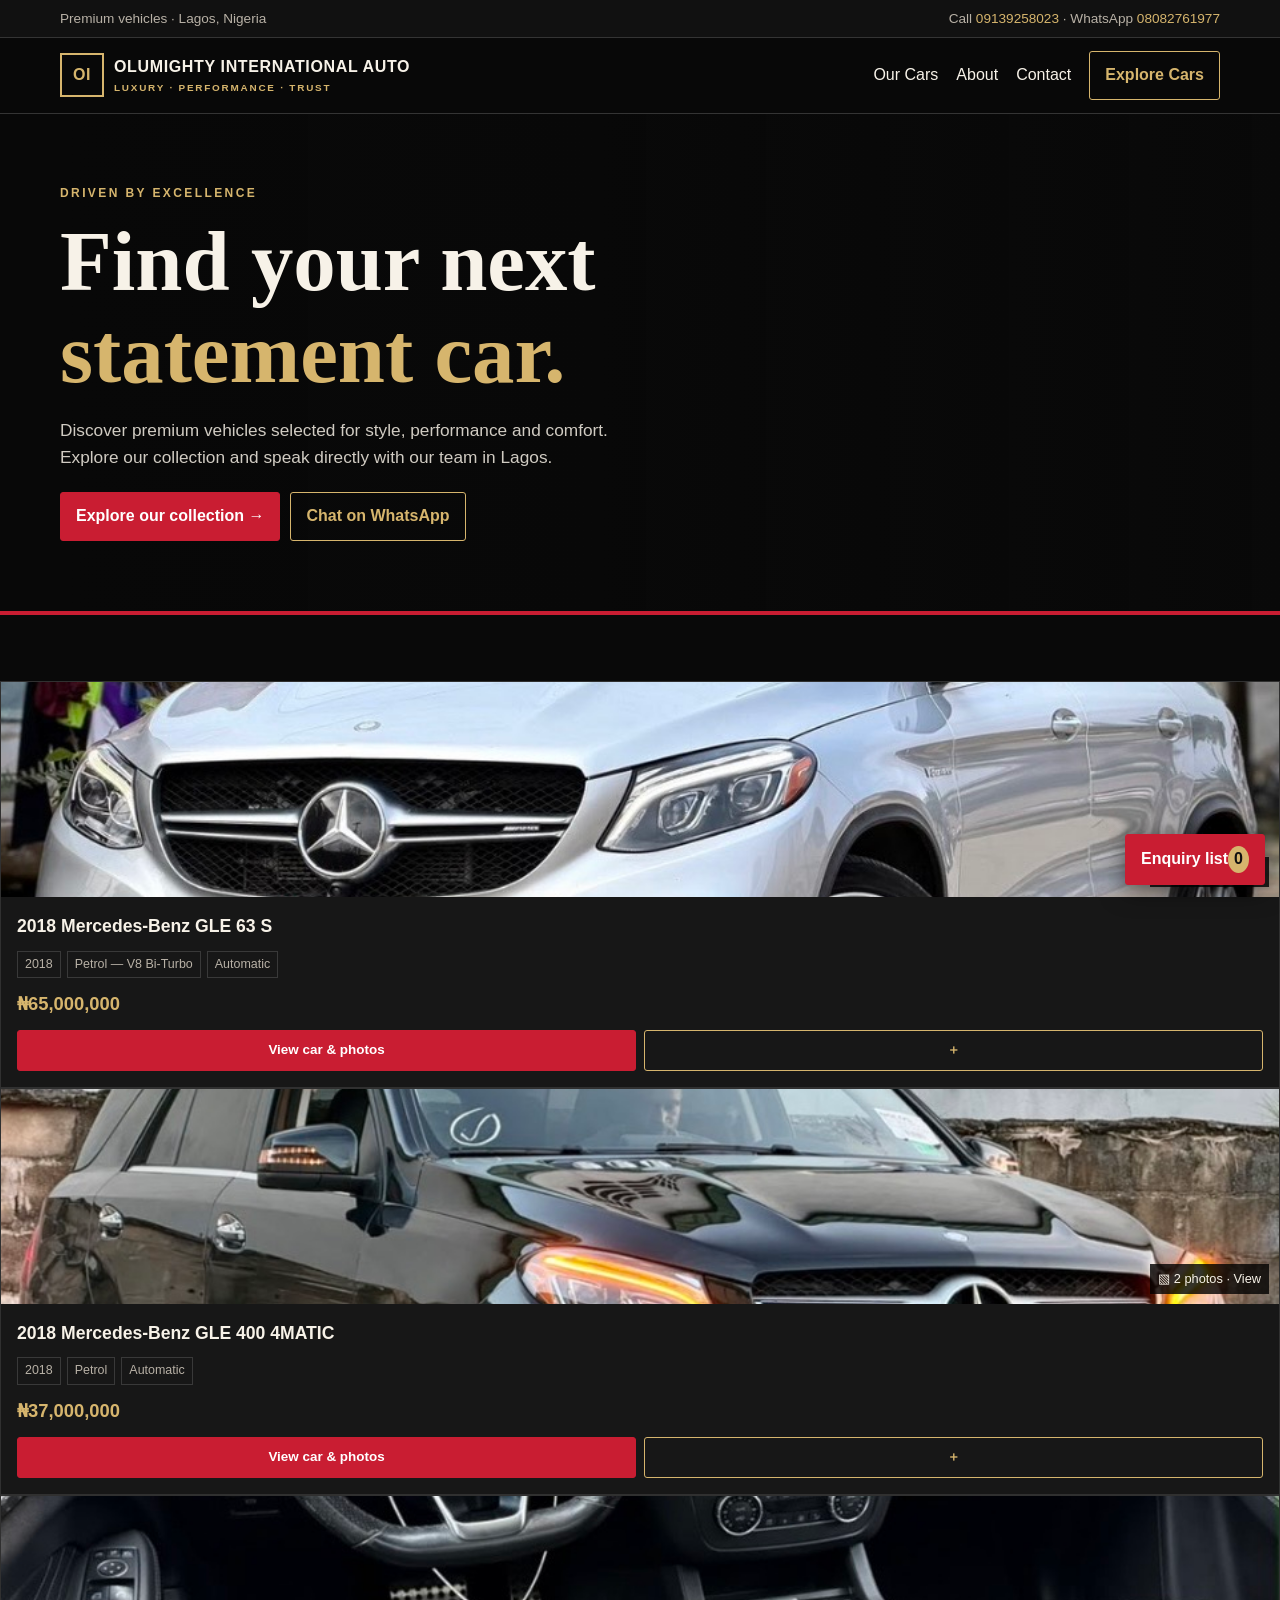
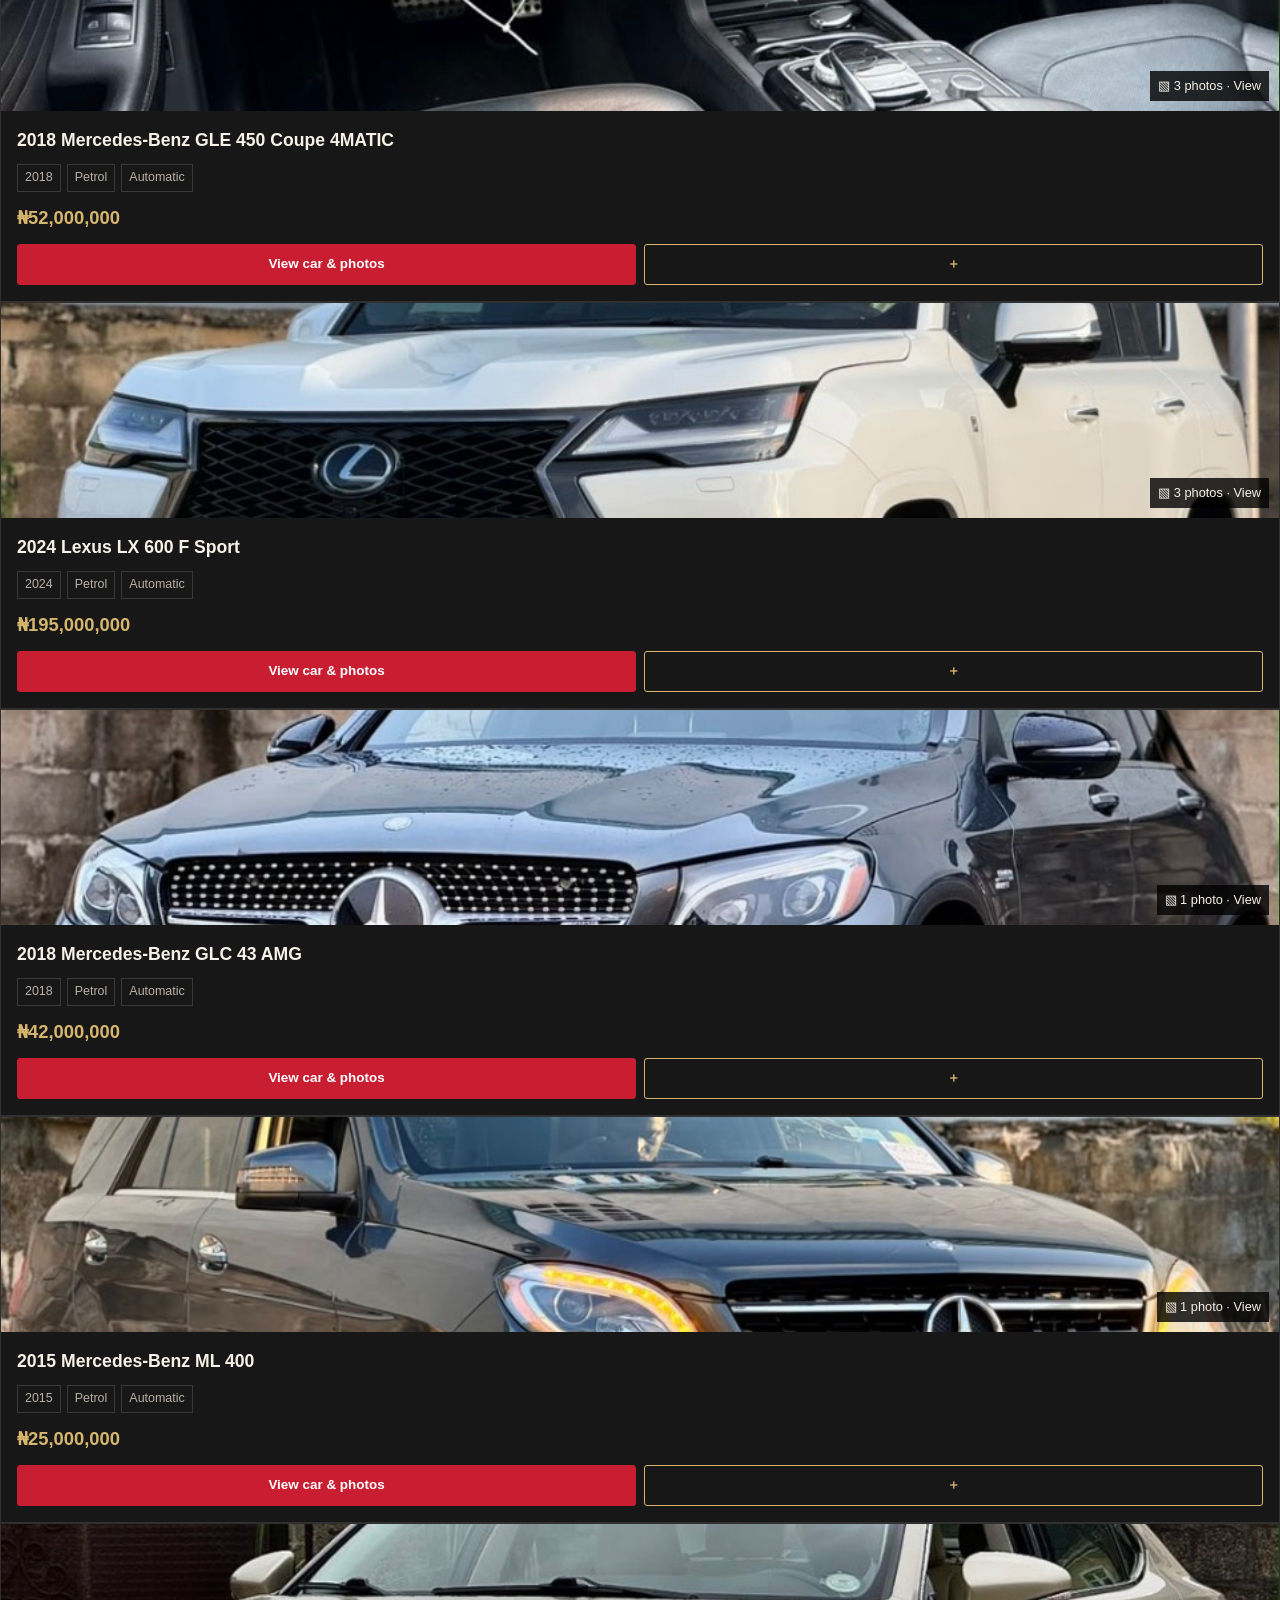
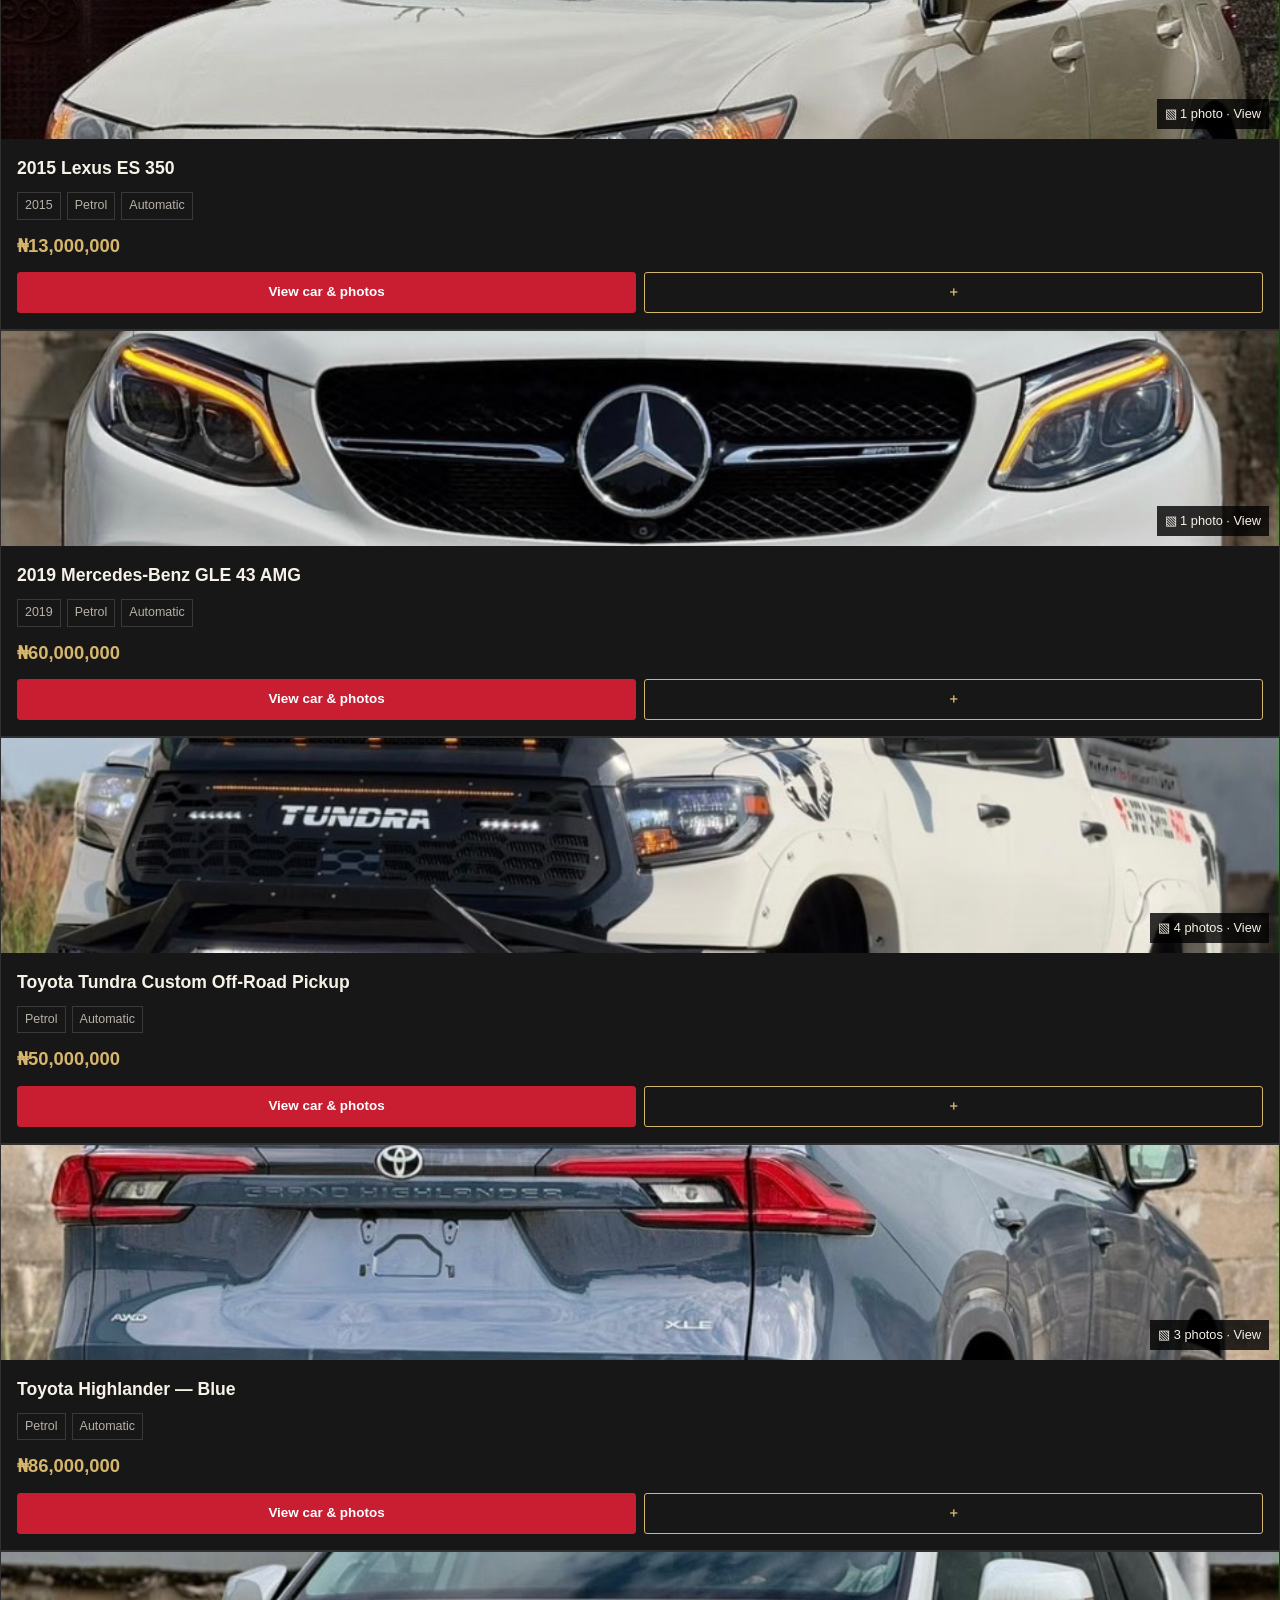
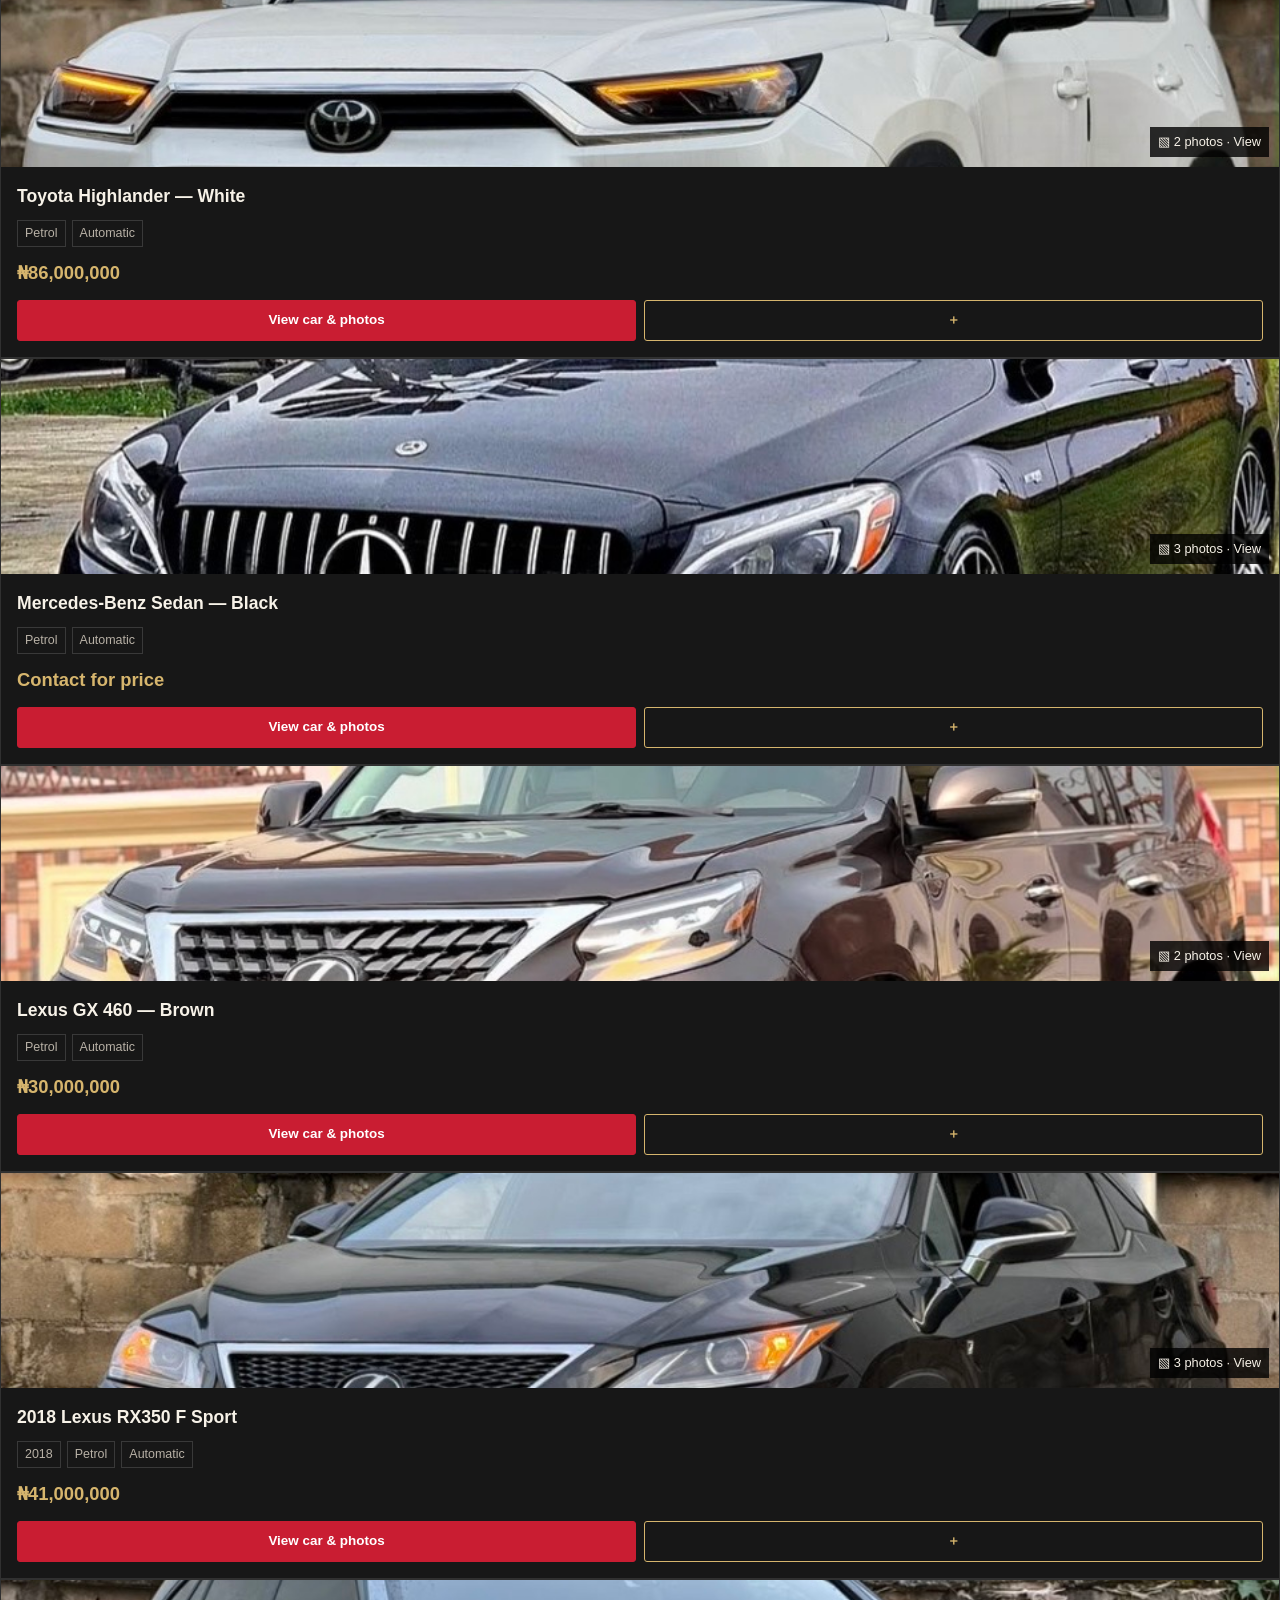
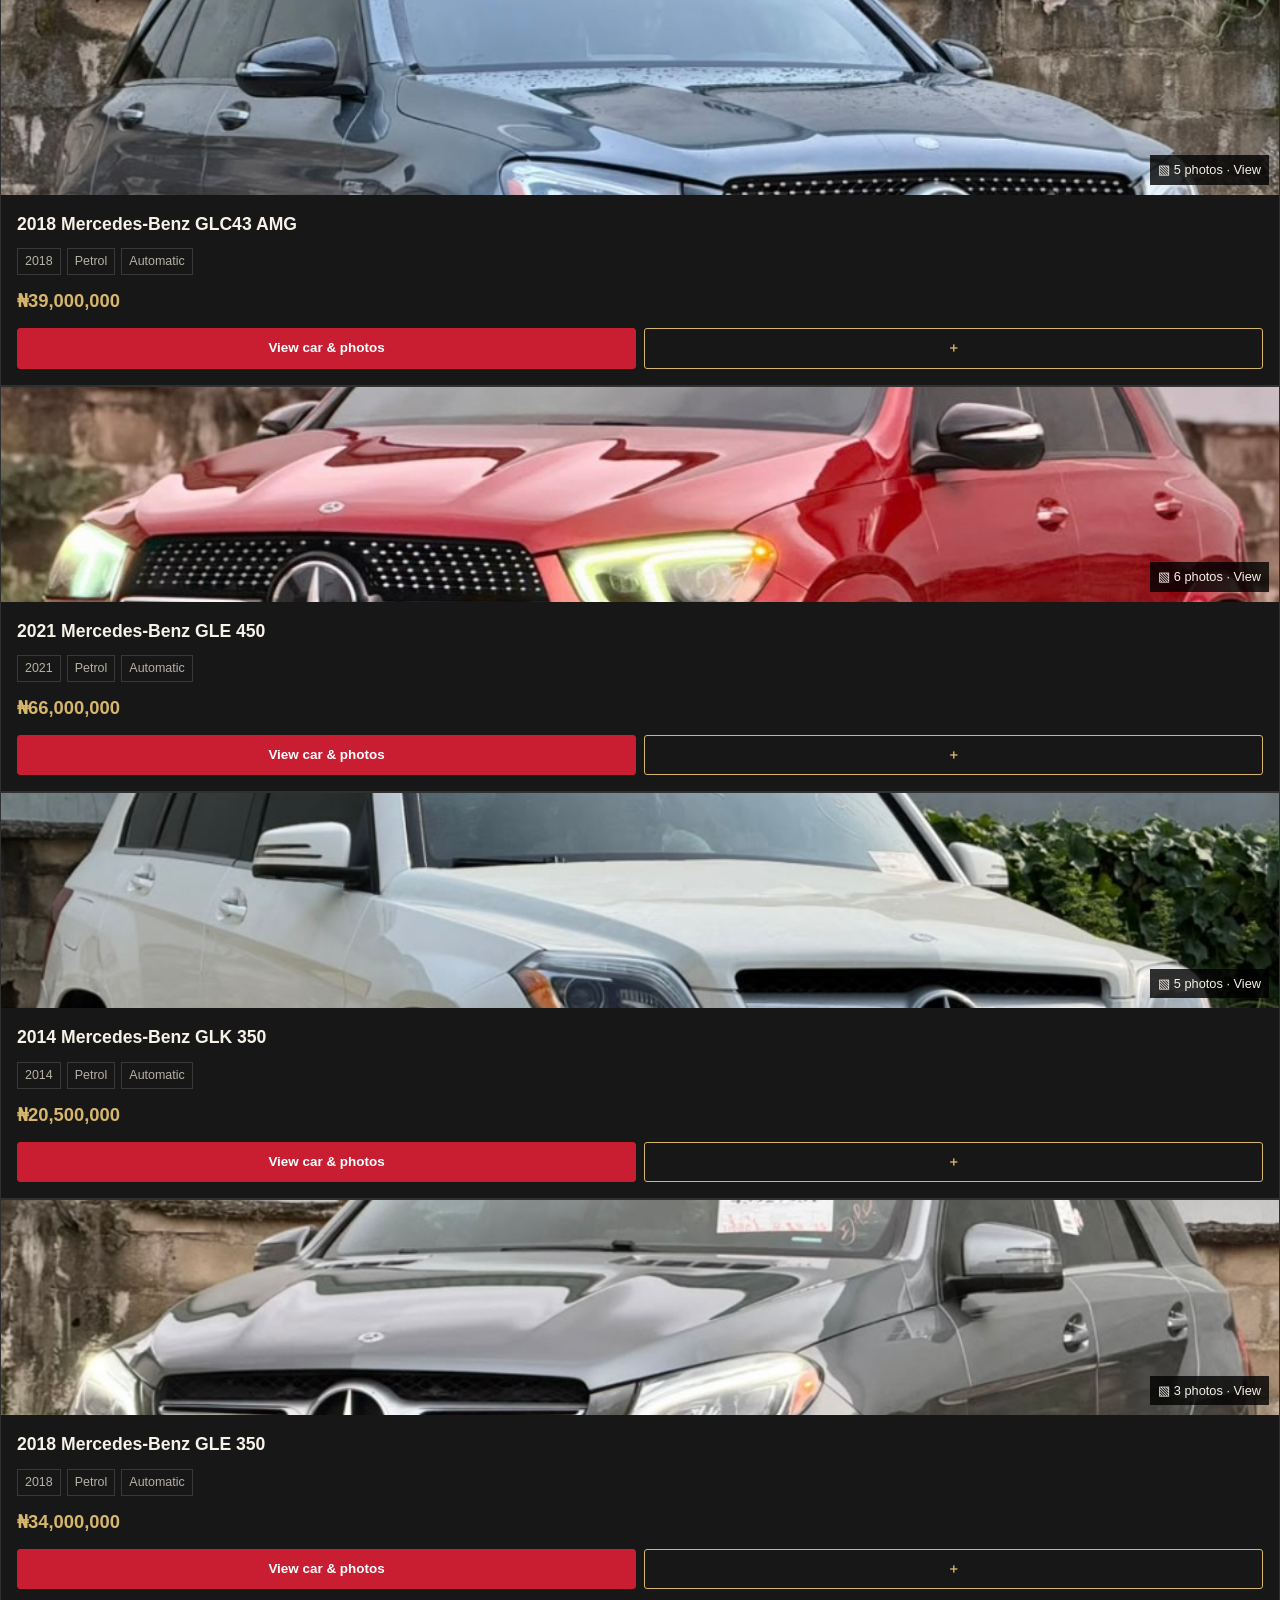
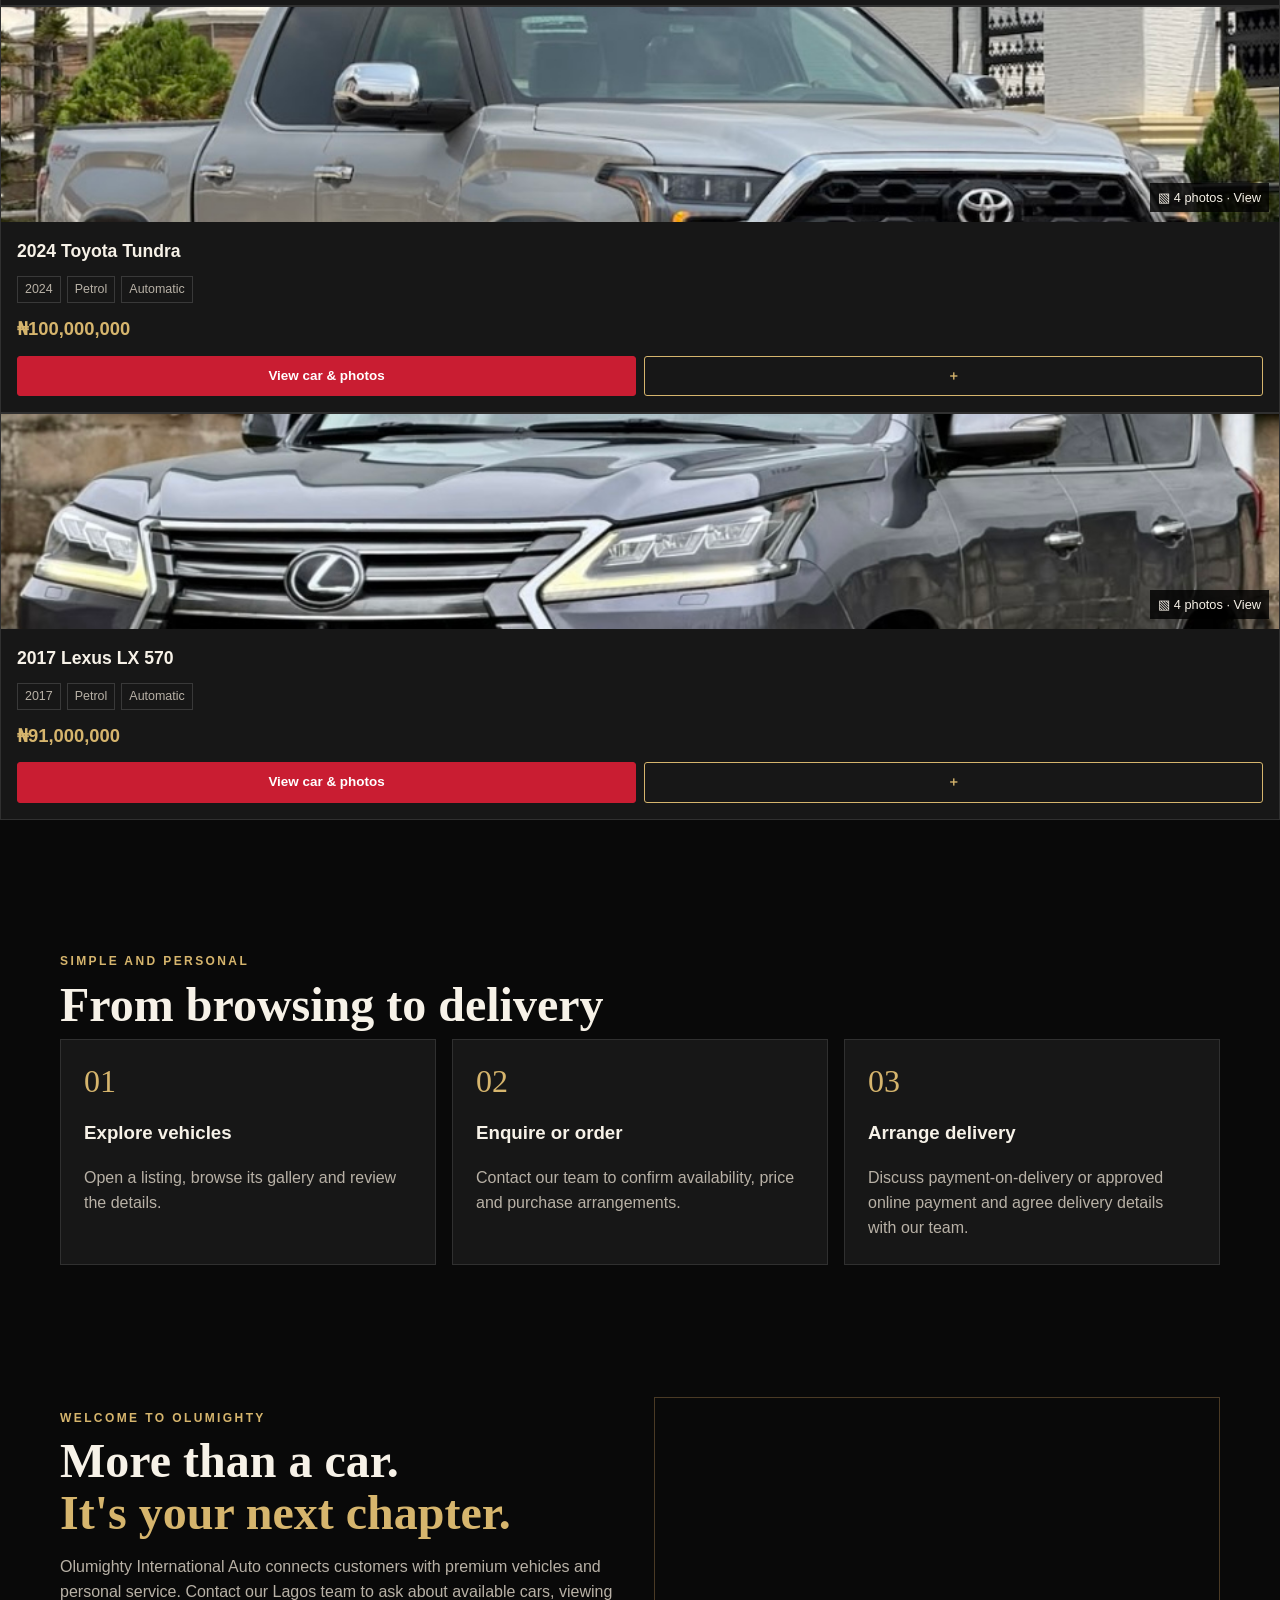
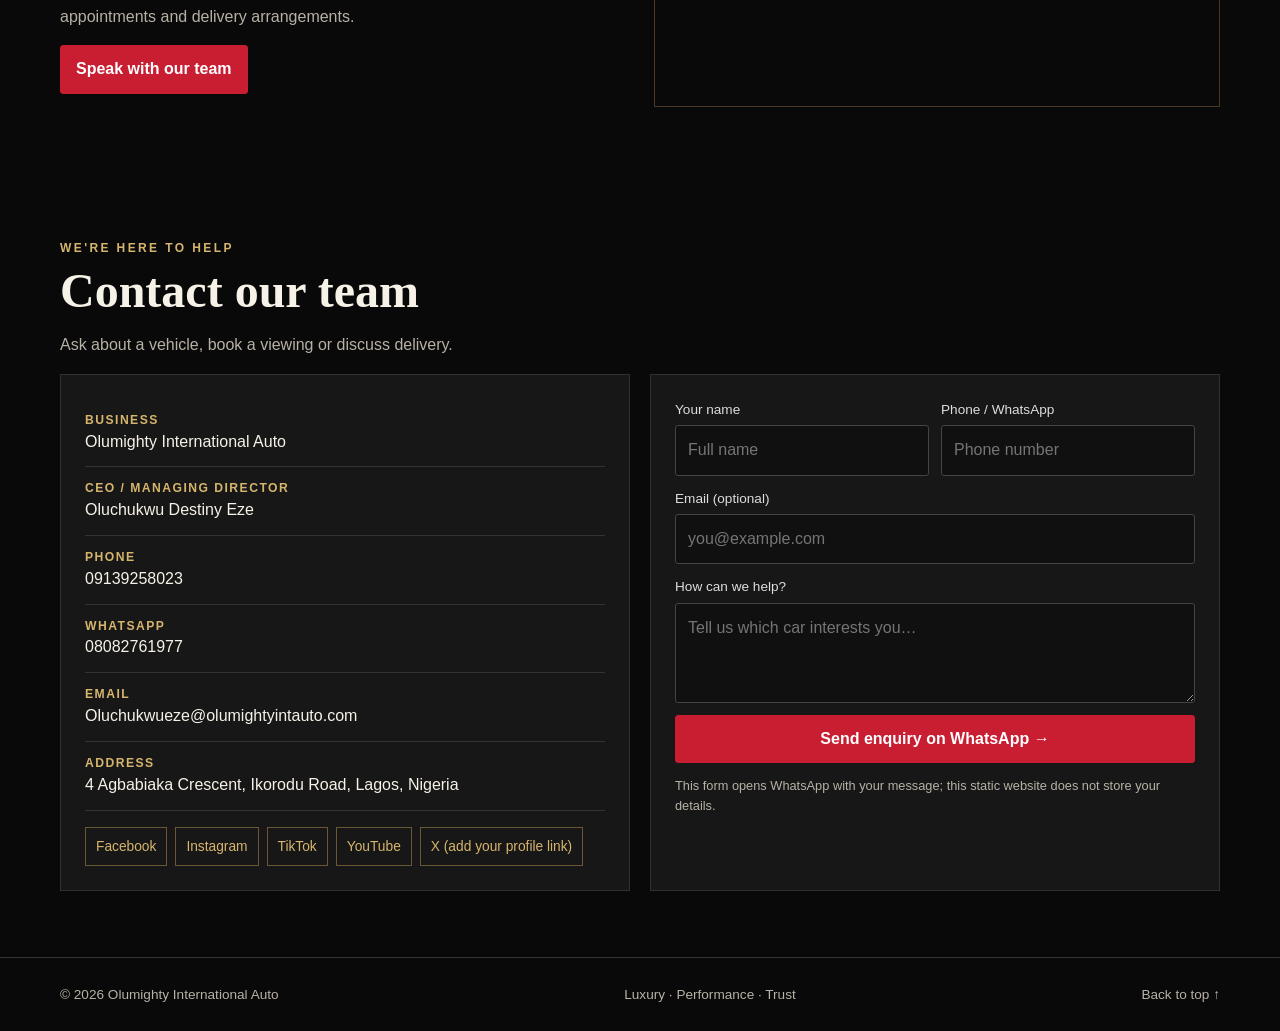
<file: index.html>
<!doctype html>
<html lang="en">
<head>
  <script async src="https://pagead2.googlesyndication.com/pagead/js/adsbygoogle.js?client=ca-pub-5956124307992586"
     crossorigin="anonymous"></script><meta charset="utf-8"><meta name="viewport" content="width=device-width, initial-scale=1">
<meta name="theme-color" content="#090909">
<title>Olumighty International Auto | Luxury Cars</title>
<meta name="description" content="Explore premium vehicles at Olumighty International Auto in Lagos, Nigeria.">
<style>
:root{--bg:#090909;--panel:#171717;--red:#c91d32;--gold:#d6b56d;--text:#f7f2e8;--muted:#b8b1a6;--line:#343434}
*{box-sizing:border-box}html{scroll-behavior:smooth}body{margin:0;background:var(--bg);color:var(--text);font:16px/1.55 Arial,Helvetica,sans-serif}a{color:inherit;text-decoration:none}button,input,select,textarea{font:inherit}.wrap{width:min(1160px,92%);margin:auto}.gold{color:var(--gold)}.top{background:#111;border-bottom:1px solid var(--line);color:var(--muted);font-size:.85rem;padding:8px 0}.top .wrap{display:flex;justify-content:space-between;gap:10px;flex-wrap:wrap}header{position:sticky;top:0;z-index:10;background:#090909ed;backdrop-filter:blur(8px);border-bottom:1px solid var(--line)}.nav{display:flex;align-items:center;justify-content:space-between;gap:18px;padding:13px 0}.brand{display:flex;align-items:center;gap:10px;font-weight:800;letter-spacing:.04em}.mark{border:2px solid var(--gold);color:var(--gold);display:grid;place-items:center;width:44px;height:44px;font-weight:900}.brand small{display:block;color:var(--gold);font-size:.62rem;letter-spacing:.18em}.links{display:flex;align-items:center;gap:18px}.links a:hover{color:var(--gold)}.btn{display:inline-flex;align-items:center;justify-content:center;background:var(--red);border:1px solid var(--red);color:white;padding:11px 15px;border-radius:3px;font-weight:700;cursor:pointer}.btn.alt{background:transparent;border-color:var(--gold);color:var(--gold)}.hero{background:linear-gradient(90deg,#080808 5%,#080808df 47%,#08080840),url('https://images.unsplash.com/photo-1618843479313-40f8afb4b4d8?auto=format&fit=crop&w=1900&q=85') center/cover;min-height:490px;display:flex;align-items:center;border-bottom:4px solid var(--red)}.hero-copy{padding:70px 0;max-width:700px}.eyebrow{text-transform:uppercase;color:var(--gold);font-size:.75rem;font-weight:bold;letter-spacing:.2em}.hero h1,.section h2{font-family:Georgia,serif;line-height:1.08}.hero h1{font-size:clamp(2.8rem,7vw,5.3rem);margin:14px 0}.hero h1 em{font-style:normal;color:var(--gold)}.hero p{color:#d0cbc2;max-width:570px;font-size:1.08rem}.actions{display:flex;gap:10px;flex-wrap:wrap;margin-top:22px}.section{padding:66px 0}.section h2{font-size:clamp(2rem,4vw,3rem);margin:8px 0}.muted{color:var(--muted)}.head{display:flex;justify-content:space-between;align-items:end;gap:18px;margin-bottom:22px}.filters{display:flex;gap:10px;flex-wrap:wrap;margin:18px 0}.filters input,.filters select,.field input,.field textarea{background:#101010;color:var(--text);border:1px solid #444;padding:12px;border-radius:3px}.filters input{flex:1;min-width:190px}.inventory{display:grid;grid-template-columns:repeat(3,minmax(0,1fr));gap:18px}.car{background:var(--panel);border:1px solid #303030;min-width:0}.photo{height:215px;position:relative;cursor:pointer;background:#222}.photo img{width:100%;height:100%;object-fit:cover;display:block}.photo-label{position:absolute;bottom:10px;right:10px;background:#000c;padding:5px 8px;font-size:.8rem}.car-content{padding:16px}.car h3{margin:0 0 7px;font-size:1.1rem}.specs{display:flex;flex-wrap:wrap;gap:6px;margin:10px 0;color:var(--muted);font-size:.78rem}.specs span{border:1px solid #393939;padding:3px 7px}.price{color:var(--gold);font-weight:800;font-size:1.15rem;margin:12px 0}.car-actions{display:flex;gap:8px}.car-actions .btn{flex:1;padding:9px 6px;font-size:.84rem}.feature-grid{display:grid;grid-template-columns:repeat(3,1fr);gap:16px}.feature{background:var(--panel);padding:23px;border:1px solid #303030}.feature b{color:var(--gold);font:2rem Georgia,serif}.feature p{color:var(--muted);margin-bottom:0}.about{display:grid;grid-template-columns:1fr 1fr;gap:28px;align-items:center}.about-photo{min-height:310px;background:url('https://images.unsplash.com/photo-1492144534655-ae79c964c9d7?auto=format&fit=crop&w=1200&q=80') center/cover;border:1px solid #4a3a25}.contact-grid{display:grid;grid-template-columns:1fr 1fr;gap:20px}.contact-card,.form-card{padding:24px;background:var(--panel);border:1px solid #303030}.line{padding:12px 0;border-bottom:1px solid #333;overflow-wrap:anywhere}.line strong{display:block;color:var(--gold);font-size:.76rem;letter-spacing:.12em;text-transform:uppercase}.socials{display:flex;flex-wrap:wrap;gap:8px;margin-top:16px}.socials a{padding:8px 10px;border:1px solid #6b5733;color:var(--gold);font-size:.86rem}.form-grid{display:grid;grid-template-columns:1fr 1fr;gap:12px}.field{display:flex;flex-direction:column;gap:5px}.field label{font-size:.85rem;color:#ddd}.field input,.field textarea{width:100%}.field textarea{min-height:100px}.full{grid-column:1/-1}.footer{padding:26px 0;border-top:1px solid var(--line);color:var(--muted);font-size:.85rem}.footer .wrap{display:flex;justify-content:space-between;gap:12px;flex-wrap:wrap}.float{position:fixed;bottom:15px;right:15px;z-index:12;box-shadow:0 5px 25px #0009}.count{background:var(--gold);color:#111;border-radius:50%;padding:1px 6px}.modal{display:none;position:fixed;inset:0;z-index:30;background:#000e;align-items:center;justify-content:center;padding:16px}.modal.open{display:flex}.modal-box{background:#111;border:1px solid #5c4727;width:min(850px,100%);max-height:92vh;overflow:auto}.close{float:right;margin:9px;background:#222;color:#fff;border:1px solid #555;font-size:1.5rem;width:38px;height:38px;cursor:pointer}.gallery{clear:both;position:relative;height:min(52vh,460px);background:#050505}.gallery img{width:100%;height:100%;object-fit:contain}.arrow{position:absolute;top:45%;background:#000b;color:white;border:1px solid #777;padding:10px 14px;cursor:pointer;font-size:1.2rem}.prev{left:10px}.next{right:10px}.thumbs{display:flex;gap:8px;overflow:auto;padding:10px}.thumbs button{flex:0 0 85px;height:58px;padding:0;background:#222;border:2px solid transparent;cursor:pointer}.thumbs button.active{border-color:var(--gold)}.thumbs img{width:100%;height:100%;object-fit:cover}.modal-info{padding:18px}.cart-items{display:grid;gap:8px;margin:16px 0}.cart-item{display:flex;justify-content:space-between;align-items:center;gap:12px;background:#1b1b1b;padding:12px}.cart-item button{background:transparent;border:1px solid #84404a;color:#ffb5bf;padding:5px;cursor:pointer}.notice{padding:12px;border-left:3px solid var(--gold);background:#211b11;color:#e6dbc6;font-size:.87rem;margin-top:16px}.empty{padding:30px;text-align:center;border:1px dashed #555;color:var(--muted);grid-column:1/-1}
@media(max-width:850px){.inventory{grid-template-columns:repeat(2,minmax(0,1fr))}.links{gap:10px}.links a:not(.btn){display:none}.contact-grid,.about{grid-template-columns:1fr}.about-photo{min-height:250px}}
@media(max-width:560px){.inventory,.feature-grid{grid-template-columns:1fr}.photo{height:235px}.section{padding:48px 0}.head{display:block}.form-grid{grid-template-columns:1fr}.full{grid-column:auto}.brand{font-size:.82rem}.mark{width:38px;height:38px}.links .btn{padding:9px;font-size:.8rem}.hero-copy{padding:55px 0}}
</style>
</head>
<body>
<div class="top"><div class="wrap"><span>Premium vehicles · Lagos, Nigeria</span><span>Call <a class="gold" href="tel:+2349139258023">09139258023</a> · WhatsApp <a class="gold" href="https://wa.me/2348082761977">08082761977</a></span></div></div>
<header><div class="wrap nav"><a class="brand" href="#home"><span class="mark">OI</span><span>OLUMIGHTY INTERNATIONAL AUTO<small>LUXURY · PERFORMANCE · TRUST</small></span></a><nav class="links"><a href="#inventory">Our Cars</a><a href="#about">About</a><a href="#contact">Contact</a><a class="btn alt" href="#inventory">Explore Cars</a></nav></div></header>
<main>
<section class="hero" id="home"><div class="wrap"><div class="hero-copy"><div class="eyebrow">Driven by excellence</div><h1>Find your next<br><em>statement car.</em></h1><p>Discover premium vehicles selected for style, performance and comfort. Explore our collection and speak directly with our team in Lagos.</p><div class="actions"><a class="btn" href="#inventory">Explore our collection →</a><a class="btn alt" href="https://wa.me/2348082761977?text=Hello%20Olumighty%20International%20Auto%2C%20I%20want%20to%20make%20an%20enquiry.">Chat on WhatsApp</a></div></div></div></section>
<section class="section" id="inventory"><div class="wrap"><div class="head"><div><div class="eyebrow">The collection</div><h2>Find your perfect car</h2><p class="muted">Tap any car to open its photo gallery and full details.</p></div><span class="muted">20 listing spaces</span></div>
<div class="filters"><input id="search" type="search" placeholder="Search make, model or year…" aria-label="Search cars"><select id="fuel"><option value="">All fuel types</option><option>Petrol</option><option>Diesel</option><option>Hybrid</option><option>Electric</option></select><select id="transmission"><option value="">All transmissions</option><option>Automatic</option><option>Manual</option></select></div><div class="inventory" id="inventory"></div>
<div class="notice">Important: Replace the sample listing names, photos, prices and specifications with your actual stock. Confirm availability and final price with the business before payment.</div></div></section>
<section class="section"><div class="wrap"><div class="eyebrow">Simple and personal</div><h2>From browsing to delivery</h2><div class="feature-grid"><div class="feature"><b>01</b><h3>Explore vehicles</h3><p>Open a listing, browse its gallery and review the details.</p></div><div class="feature"><b>02</b><h3>Enquire or order</h3><p>Contact our team to confirm availability, price and purchase arrangements.</p></div><div class="feature"><b>03</b><h3>Arrange delivery</h3><p>Discuss payment-on-delivery or approved online payment and agree delivery details with our team.</p></div></div></div></section>
<section class="section" id="about"><div class="wrap about"><div><div class="eyebrow">Welcome to Olumighty</div><h2>More than a car.<br><span class="gold">It's your next chapter.</span></h2><p class="muted">Olumighty International Auto connects customers with premium vehicles and personal service. Contact our Lagos team to ask about available cars, viewing appointments and delivery arrangements.</p><a class="btn" href="https://wa.me/2348082761977">Speak with our team</a></div><div class="about-photo" role="img" aria-label="Luxury car"></div></div></section>
<section class="section" id="contact"><div class="wrap"><div class="eyebrow">We're here to help</div><h2>Contact our team</h2><p class="muted">Ask about a vehicle, book a viewing or discuss delivery.</p><div class="contact-grid"><div class="contact-card"><div class="line"><strong>Business</strong>Olumighty International Auto</div><div class="line"><strong>CEO / Managing Director</strong>Oluchukwu Destiny Eze</div><div class="line"><strong>Phone</strong><a href="tel:+2349139258023">09139258023</a></div><div class="line"><strong>WhatsApp</strong><a href="https://wa.me/2348082761977">08082761977</a></div><div class="line"><strong>Email</strong><a href="mailto:Oluchukwueze@olumightyintauto.com">Oluchukwueze@olumightyintauto.com</a></div><div class="line"><strong>Address</strong>4 Agbabiaka Crescent, Ikorodu Road, Lagos, Nigeria</div><div class="socials"><a href="https://www.facebook.com/share/1LZqBAQiMk/?mibextid=wwXIfr" target="_blank" rel="noopener">Facebook</a><a href="https://www.instagram.com/olumighty_internationalauto/" target="_blank" rel="noopener">Instagram</a><a href="https://www.tiktok.com/@olumightyintauto" target="_blank" rel="noopener">TikTok</a><a href="https://youtube.com/@olumightyinternationalauto" target="_blank" rel="noopener">YouTube</a><a href="https://x.com/" target="_blank" rel="noopener">X (add your profile link)</a></div></div>
<form class="form-card" id="contactForm"><div class="form-grid"><div class="field"><label for="name">Your name</label><input id="name" required placeholder="Full name"></div><div class="field"><label for="phone">Phone / WhatsApp</label><input id="phone" required placeholder="Phone number"></div><div class="field full"><label for="email">Email (optional)</label><input id="email" type="email" placeholder="you@example.com"></div><div class="field full"><label for="message">How can we help?</label><textarea id="message" required placeholder="Tell us which car interests you…"></textarea></div><div class="field full"><button class="btn" type="submit">Send enquiry on WhatsApp →</button></div></div><p class="muted" style="font-size:.8rem">This form opens WhatsApp with your message; this static website does not store your details.</p></form></div></div></section>
</main>
<footer class="footer"><div class="wrap"><span>© <span id="year"></span> Olumighty International Auto</span><span>Luxury · Performance · Trust</span><a href="#home">Back to top ↑</a></div></footer>
<button class="btn float" id="openCart">Enquiry list <span class="count" id="count">0</span></button>
<div class="modal" id="galleryModal" role="dialog" aria-modal="true" aria-label="Vehicle gallery"><div class="modal-box"><button class="close" data-close="galleryModal" aria-label="Close">×</button><div class="gallery"><img id="mainPhoto" alt="Vehicle photo"><button class="arrow prev" id="prev" aria-label="Previous photo">‹</button><button class="arrow next" id="next" aria-label="Next photo">›</button></div><div class="thumbs" id="thumbs"></div><div class="modal-info"><div class="eyebrow">Vehicle details</div><h2 id="detailName"></h2><div class="price" id="detailPrice"></div><div class="specs" id="detailSpecs"></div><p id="detailDesc" class="muted"></p><div class="actions"><button class="btn" id="enquireCar">Enquire on WhatsApp</button><button class="btn alt" id="addCar">Add to enquiry list</button></div></div></div></div>
<div class="modal" id="cartModal" role="dialog" aria-modal="true" aria-label="Enquiry list"><div class="modal-box"><button class="close" data-close="cartModal" aria-label="Close">×</button><div class="modal-info"><div class="eyebrow">Your shortlist</div><h2>Enquiry list</h2><p class="muted">Save cars you are interested in and send the list to our team.</p><div class="cart-items" id="cartItems"></div><div class="actions"><button class="btn" id="sendList">Send list on WhatsApp</button><button class="btn alt" data-close="cartModal">Continue browsing</button></div><div class="notice">This is an enquiry shortlist, not a payment checkout. Online payments require a secure server-side Paystack integration before customers can pay on this website.</div></div></div></div>
<script>
const sample='https://images.unsplash.com/photo-1492144534655-ae79c964c9d7?auto=format&fit=crop&w=1200&q=80';

const cars=[
  {
    id:1,
    name:'2018 Mercedes-Benz GLE 63 S',
    price:'₦65,000,000',
    year:'2018',
    fuel:'Petrol — V8 Bi-Turbo',
    transmission:'Automatic',
    description:'FRESH IN — FOREIGN USED. Accident-free 2018 Mercedes-Benz GLE 63 S featuring a panoramic sunroof, 360-degree camera, powerful V8 Bi-Turbo engine and suction-close doors. Price: ₦65,000,000 only. Contact Olumighty International Auto in Lagos to enquire.',
    photos:[
      'images/IMG_3175.jpeg',
      'https://images.unsplash.com/photo-1618843479313-40f8afb4b4d8?auto=format&fit=crop&w=1200&q=80',
      'https://images.unsplash.com/photo-1617469767053-d3b523a0b982?auto=format&fit=crop&w=1200&q=80'
    ]
  },
  {
    id:2,
    name:'2018 Mercedes-Benz GLE 400 4MATIC',
    price:'₦37,000,000',
    year:'2018',
    fuel:'Petrol',
    transmission:'Automatic',
    description:'FOREIGN USED — BLACK EXTERIOR. 2018 Mercedes-Benz GLE 400 4MATIC, full option, automatic transmission and 4MATIC all-wheel drive. Price: ₦37,000,000. Contact Olumighty International Auto in Lagos for enquiries.',
    photos:[
      'images/IMG_3179.jpeg',
      'images/IMG_3178.jpeg'
    ]
  },
  {

    id: 3,
    name: '2018 Mercedes-Benz GLE 450 Coupe 4MATIC',
    price: '₦52,000,000',
    year: '2018',
    fuel: 'Petrol',
    transmission: 'Automatic',
    description: 'FOREIGN USED — WHITE EXTERIOR. 2018 Mercedes-Benz GLE 450 Coupe 4MATIC featuring a panoramic roof and 360-degree camera. Stylish coupe design, premium comfort and all-wheel-drive capability. Price: ₦52,000,000. Contact Olumighty International Auto, Lagos, for enquiries.',
    photos: [
      'images/IMG_3195.jpeg',
      'images/IMG_3196.jpeg',
      'images/IMG_3231.jpeg'
    ]
  },

  {
    id: 4,
    name: '2024 Lexus LX 600 F Sport',
    price: '₦195,000,000',
    year: '2024',
    fuel: 'Petrol',
    transmission: 'Automatic',
    description: 'FOREIGN USED — WHITE EXTERIOR. 2024 Lexus LX 600 F Sport featuring a luxurious leather interior, twin-turbo V6 engine, panoramic sunroof, premium infotainment, adaptive cruise control, advanced safety features and F Sport styling.',
    photos: [
      'images/IMG_3197.jpeg',
      'images/IMG_3259.jpeg',
      'images/IMG_3260.jpeg'
    ]
  },
  {
    id: 5,
    name: '2018 Mercedes-Benz GLC 43 AMG',
    price: '₦42,000,000',
    year: '2018',
    fuel: 'Petrol',
    transmission: 'Automatic',
    description: 'TOKUNBO — BLACK EXTERIOR. 2018 Mercedes-Benz GLC 43 AMG featuring AMG performance styling, V6 biturbo engine, leather sports seats, panoramic sunroof, navigation, reverse camera, parking sensors and premium comfort.',
    photos: [
      'images/IMG_3249.jpeg'
    ]
  },
  {
    id: 6,
    name: '2015 Mercedes-Benz ML 400',
    price: '₦25,000,000',
    year: '2015',
    fuel: 'Petrol',
    transmission: 'Automatic',
    description: 'TOKUNBO — BLACK EXTERIOR. 2015 Mercedes-Benz ML 400 featuring a V6 biturbo engine, leather interior, panoramic sunroof, navigation, reverse camera, parking sensors, dual-zone climate control and premium comfort.',
    photos: [
      'images/IMG_3250.jpeg'
    ]
  }
  ,
  {
    id: 7,
    name: '2015 Lexus ES 350',
    price: '₦13,000,000',
    year: '2015',
    fuel: 'Petrol',
    transmission: 'Automatic',
    description: 'FOREIGN USED — LIGHT GOLD EXTERIOR. 2015 Lexus ES 350 featuring a 3.5-litre V6 petrol engine, leather interior, power-adjustable front seats, dual-zone climate control, keyless entry, push-button start, cruise control, sunroof and rear-view camera. Please confirm the exact vehicle specifications.',
    photos: [
      'images/IMG_3251.jpeg'
    ]
  },
  {
    id: 8,
    name: '2019 Mercedes-Benz GLE 43 AMG',
    price: '₦60,000,000',
    year: '2019',
    fuel: 'Petrol',
    transmission: 'Automatic',
    description: 'FOREIGN USED — WHITE EXTERIOR. 2019 Mercedes-Benz GLE 43 AMG featuring AMG styling, a twin-turbo V6 petrol engine, 4MATIC all-wheel drive, automatic transmission, premium interior, parking sensors, rear-view camera and panoramic sunroof. Please confirm the exact vehicle specifications.',
     photos: [
      'images/IMG_3248.jpeg'
    ]
  },
  {
    id: 9,
    name: "Toyota Tundra Custom Off-Road Pickup",
    price: "₦50,000,000",
    fuel: "Petrol",
    transmission: "Automatic",
    description: "CUSTOM OFF-ROAD BUILD. Rugged pickup styling, oversized off-road tyres, roof lights and heavy-duty custom front bumper. Please confirm exact specifications.",
    photos: [
      "images/IMG_3307.jpeg",
      "images/IMG_3311.jpeg",
      "images/IMG_3312.jpeg",
      "images/IMG_3313.jpeg"
    ]
  }
  ,
  {
    id: 10,
    name: 'Toyota Highlander — Blue',
    price:"₦86,000,000",
    year: '',
    fuel: 'Petrol',
    transmission: 'Automatic',
    description: 'BLUE EXTERIOR. Toyota Highlander SUV. Contact Olumighty International Auto in Lagos to confirm the model year, specifications, availability and selling price.',
    photos: [
      'images/IMG_3322.jpeg',
      'images/IMG_3321.jpeg',
      'images/IMG_3320.jpeg'
    ]
  },
  {
    id: 11,
    name: 'Toyota Highlander — White',
    price: '₦86,000,000',
    year: '',
    fuel: 'Petrol',
    transmission: 'Automatic',
    description: 'WHITE EXTERIOR. Toyota Highlander SUV. Contact Olumighty International Auto in Lagos to confirm the model year, specifications, availability and selling price.',
    photos: [
      'images/IMG_3323.jpeg',
      'images/IMG_3324.jpeg'
    ]
  },
  {
    id: 12,
    name: 'Mercedes-Benz Sedan — Black',
    price: 'Contact for price',
    year: '',
    fuel: 'Petrol',
    transmission: 'Automatic',
    description: 'BLACK EXTERIOR, AMG-STYLE FRONT GRILLE. Mercedes-Benz sedan. Confirm the exact model, year, specifications and selling price with Olumighty International Auto.',
    photos: [
      'images/IMG_3331.jpeg',
      'images/IMG_3332.jpeg',
      'images/IMG_3333.jpeg'
    ]
  },
  {
    id: 13,
    name: 'Lexus GX 460 — Brown',
    price: '₦30,000,000',
    year: '',
    fuel: 'Petrol',
    transmission: 'Automatic',
    description: 'BROWN EXTERIOR. Lexus GX 460 luxury SUV. Contact Olumighty International Auto in Lagos to confirm the model year, specifications, availability and selling price.',
    photos: [
      'images/IMG_3355.jpeg',
      'images/IMG_3351.jpeg'
    ]
},
  {
    id: 14,
    name: '2018 Lexus RX350 F Sport',
    price: '₦41,000,000',
    year: '2018',
    fuel: 'Petrol',
    transmission: 'Automatic',
    description: '2018 LEXUS RX350 F SPORT — BLACK EXTERIOR. Premium luxury SUV featuring F Sport styling, signature Lexus spindle grille, sporty alloy wheels and elegant interior. Price: ₦41,000,000. Contact Olumighty International Auto in Lagos for enquiries.',
    photos: [
      'images/IMG_3335.jpeg',
      'images/IMG_3337.jpeg',
      'images/IMG_3336.jpeg'
    ]
  },
  {
    id: 15,
    name: '2018 Mercedes-Benz GLC43 AMG',
    price: '₦39,000,000',
    year: '2018',
    fuel: 'Petrol',
    transmission: 'Automatic',
    description: 'TOKUNBO — 2018 MERCEDES-BENZ GLC43 AMG. Premium AMG performance SUV with sporty styling and luxurious comfort. Price: ₦39,000,000. Contact Olumighty International Auto in Lagos to confirm availability and arrange viewing.',
    photos: [
      'images/IMG_3447.jpeg',
      'images/IMG_3449.jpeg',
      'images/IMG_3450.jpeg',
      'images/IMG_3448.jpeg',
      'images/IMG_3451.jpeg'
    ]
   },
  {
    id: 16,
    name: '2021 Mercedes-Benz GLE 450',
    price: '₦66,000,000',
    year: '2021',
    fuel: 'Petrol',
    transmission: 'Automatic',
    description: 'ACCIDENT-FREE TOKUNBO. 2021 Mercedes-Benz GLE 450 featuring Head-Up Display (HUD), 360-degree camera, panoramic sunroof and third-row seating. Premium luxury SUV in excellent condition.',
    photos: [
      'images/IMG_3480.jpeg',
      'images/IMG_3471.jpeg',
      'images/IMG_3470.jpeg',
      'images/IMG_3472.jpeg',
      'images/IMG_3478.jpeg',
      'images/IMG_3479.jpeg'
    ]
  },
  {
    id: 17,
    name: '2014 Mercedes-Benz GLK 350',
    price: '₦20,500,000',
    year: '2014',
    fuel: 'Petrol',
    transmission: 'Automatic',
    description: 'ACCIDENT-FREE TOKUNBO. 2014 Mercedes-Benz GLK 350. Stylish luxury SUV with excellent comfort and performance. Contact Olumighty International Auto for enquiries and viewing.',
    photos: [
      'images/IMG_3467.jpeg',
      'images/IMG_3468.jpeg',
      'images/IMG_3466.jpeg',
      'images/IMG_3465.jpeg',
      'images/IMG_3464.jpeg'
    ]
  },
  {
    id: 18,
    name: '2018 Mercedes-Benz GLE 350',
    price: '₦34,000,000',
    year: '2018',
    fuel: 'Petrol',
    transmission: 'Automatic',
    description: 'TOKUNBO — BLACK EXTERIOR. 2018 Mercedes-Benz GLE 350 luxury SUV featuring elegant styling, automatic transmission, spacious seating, premium interior and excellent driving comfort. Contact Olumighty International Auto in Lagos for enquiries and viewing.',
    photos: [
      'images/IMG_3502.jpeg',
      'images/IMG_3503.jpeg',
      'images/IMG_3504.jpeg'
    ]
  },
  {
    id: 19,
    name: '2024 Toyota Tundra',
    price: '₦100,000,000',
    year: '2024',
    fuel: 'Petrol',
    transmission: 'Automatic',
    description: '2024 TOYOTA TUNDRA. Powerful full-size luxury pickup truck featuring bold exterior styling, spacious modern cabin, impressive performance, advanced technology and excellent comfort. Contact Olumighty International Auto in Lagos for full specifications and enquiries.',
    photos: [
      'images/IMG_3494.jpeg',
      'images/IMG_3496.jpeg',
      'images/IMG_3495.jpeg',
      'images/IMG_3497.jpeg'
    ]
  },
  {
    id: 20,
    name: '2017 Lexus LX 570',
    price: '₦91,000,000',
    year: '2017',
    fuel: 'Petrol',
    transmission: 'Automatic',
    description: 'ACCIDENT-FREE TOKUNBO. 2017 Lexus LX 570 luxury SUV featuring a powerful V8 petrol engine, four-wheel drive capability, luxurious interior, spacious seating and premium comfort. Contact Olumighty International Auto in Lagos for enquiries and viewing.',
    photos: [
      'images/IMG_3526.jpeg',
      'images/IMG_3527.jpeg',
      'images/IMG_3528.jpeg',
      'images/IMG_3529.jpeg'
    ]
  },
];
  let selected=null,photoIndex=0,shortlist=[]; el=id=>document.getElementById(id);function safe(s){return String(s??'').replace(/[&<>"']/g,c=>({'&':'&amp;','<':'&lt;','>':'&gt;','"':'&quot;',"'":'&#39;'}[c]))}
function wa(text){return 'https://wa.me/2348082761977?text='+encodeURIComponent(text)}
function drawCars(){const q=el('search').value.toLowerCase().trim(),f=el('fuel').value,t=el('transmission').value;const list=cars.filter(c=>(`${c.name} ${c.year} ${c.fuel} ${c.transmission}`.toLowerCase().includes(q))&&(!f||c.fuel===f)&&(!t||c.transmission===t));el('inventory').innerHTML=list.length?list.map(c=>`<article class="car"><div class="photo" role="button" tabindex="0" data-view="${c.id}" aria-label="View ${safe(c.name)}"><img loading="lazy" src="${safe(c.photos[0]||sample)}" alt="${safe(c.name)}"><span class="photo-label">▧ ${c.photos.length} photo${c.photos.length===1?'':'s'} · View</span></div><div class="car-content"><h3>${safe(c.name)}</h3><div class="specs">${[c.year,c.fuel,c.transmission].filter(Boolean).map(s=>`<span>${safe(s)}</span>`).join('')||'<span>Add specifications</span>'}</div><div class="price">${safe(c.price)}</div><div class="car-actions"><button class="btn" data-view="${c.id}">View car & photos</button><button class="btn alt" data-add="${c.id}" aria-label="Add to enquiry list">＋</button></div></div></article>`).join(''):'<div class="empty">No cars match. Try a different search.</div>'}
function openGallery(id){selected=cars.find(c=>c.id===id);if(!selected)return;photoIndex=0;drawGallery();el('galleryModal').classList.add('open');document.body.style.overflow='hidden'}
function drawGallery(){const photos=selected.photos?.length?selected.photos:[sample];photoIndex=(photoIndex+photos.length)%photos.length;el('mainPhoto').src=photos[photoIndex];el('mainPhoto').alt=selected.name+' photo '+(photoIndex+1);el('detailName').textContent=selected.name;el('detailPrice').textContent=selected.price;el('detailSpecs').innerHTML=[selected.year,selected.fuel,selected.transmission].filter(Boolean).map(s=>`<span>${safe(s)}</span>`).join('')||'<span>Specifications to be added</span>';el('detailDesc').textContent=selected.description;el('thumbs').innerHTML=photos.map((src,i)=>`<button class="${i===photoIndex?'active':''}" data-photo="${i}" aria-label="View photo ${i+1}"><img src="${safe(src)}" alt=""></button>`).join('')}
function addCar(id){const c=cars.find(x=>x.id===id);if(c&&!shortlist.some(x=>x.id===id))shortlist.push(c);drawCart()}
function drawCart(){el('count').textContent=shortlist.length;el('cartItems').innerHTML=shortlist.length?shortlist.map(c=>`<div class="cart-item"><div><strong>${safe(c.name)}</strong><div class="muted">${safe(c.price)}</div></div><button data-remove="${c.id}">Remove</button></div>`).join(''):'<p class="muted">Your list is empty. Add a car using the + button.</p>'}
function closeModal(id){el(id).classList.remove('open');if(!document.querySelector('.modal.open'))document.body.style.overflow=''}
document.addEventListener('click',e=>{const v=e.target.closest('[data-view]');if(v){openGallery(Number(v.dataset.view));return}const a=e.target.closest('[data-add]');if(a){addCar(Number(a.dataset.add));a.textContent='✓';return}const p=e.target.closest('[data-photo]');if(p){photoIndex=Number(p.dataset.photo);drawGallery();return}const r=e.target.closest('[data-remove]');if(r){shortlist=shortlist.filter(c=>c.id!==Number(r.dataset.remove));drawCart();return}const cl=e.target.closest('[data-close]');if(cl)closeModal(cl.dataset.close)});
el('inventory').addEventListener('keydown',e=>{if((e.key==='Enter'||e.key===' ')&&e.target.matches('[data-view]')){e.preventDefault();openGallery(Number(e.target.dataset.view))}});
el('search').addEventListener('input',drawCars);el('fuel').addEventListener('change',drawCars);el('transmission').addEventListener('change',drawCars);el('prev').onclick=()=>{photoIndex--;drawGallery()};el('next').onclick=()=>{photoIndex++;drawGallery()};
el('enquireCar').onclick=()=>{if(selected)window.open(wa(`Hello Olumighty International Auto, I am interested in ${selected.name}. Please confirm availability, final price and specifications.`),'_blank','noopener')};el('addCar').onclick=()=>{if(selected)addCar(selected.id);el('addCar').textContent='Added ✓'};
el('openCart').onclick=()=>{drawCart();el('cartModal').classList.add('open');document.body.style.overflow='hidden'};el('sendList').onclick=()=>{if(!shortlist.length){alert('Add a car to your enquiry list first.');return}window.open(wa('Hello Olumighty International Auto, I am interested in:\n'+shortlist.map((c,i)=>`${i+1}. ${c.name} — ${c.price}`).join('\n')+'\nPlease confirm availability and delivery arrangements.'),'_blank','noopener')};
el('contactForm').addEventListener('submit',e=>{e.preventDefault();window.open(wa(`Hello Olumighty International Auto,\nName: ${el('name').value}\nPhone: ${el('phone').value}\nEmail: ${el('email').value||'Not provided'}\nEnquiry: ${el('message').value}`),'_blank','noopener')});
document.querySelectorAll('.modal').forEach(m=>m.addEventListener('click',e=>{if(e.target===m)closeModal(m.id)}));document.addEventListener('keydown',e=>{if(e.key==='Escape'){closeModal('galleryModal');closeModal('cartModal')}if(el('galleryModal').classList.contains('open')&&e.key==='ArrowRight'){photoIndex++;drawGallery()}if(el('galleryModal').classList.contains('open')&&e.key==='ArrowLeft'){photoIndex--;drawGallery()}});
el('year').textContent=new Date().getFullYear();drawCars();
</script>
</body>
</html>
</file>
